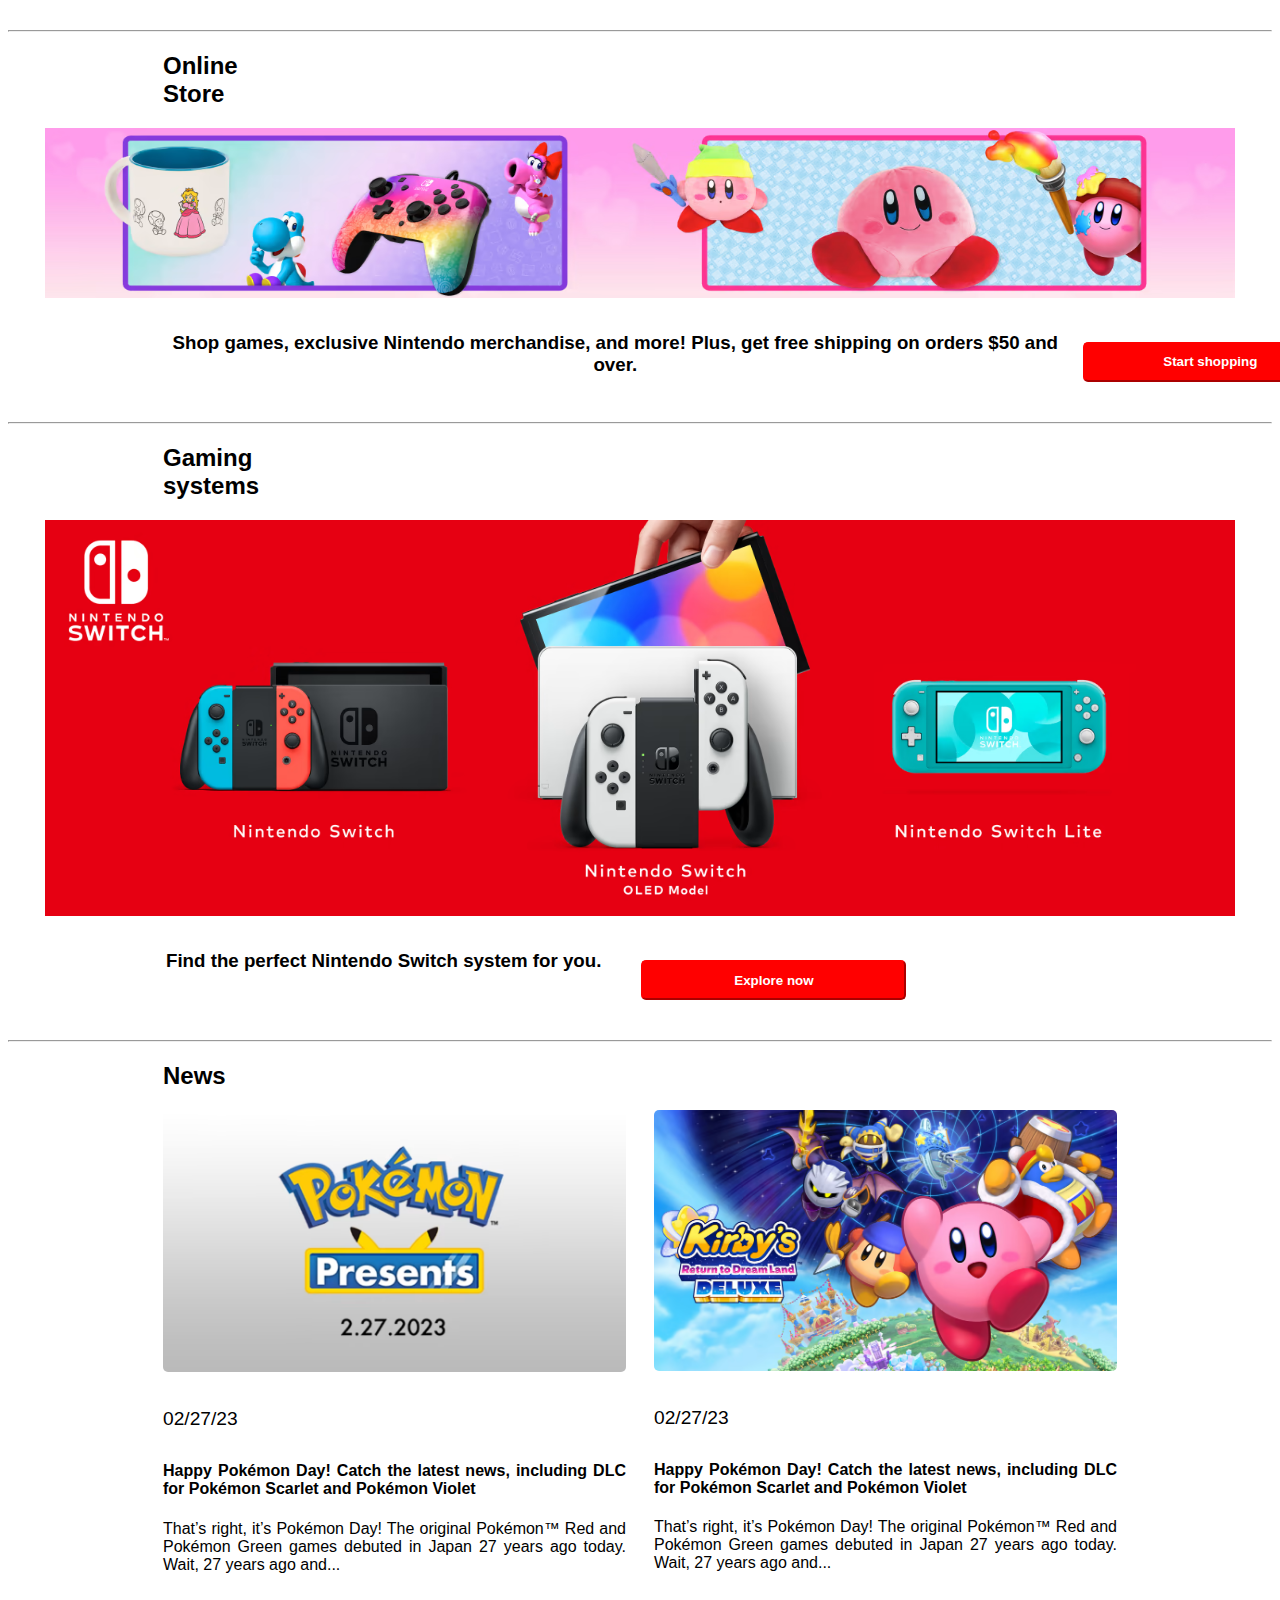
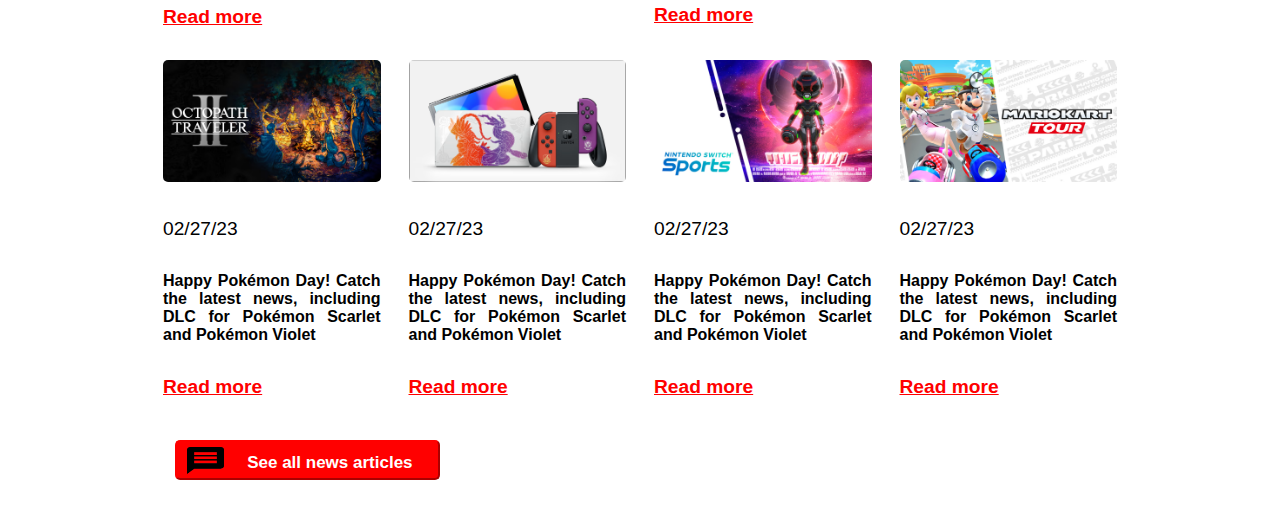
<file: giuseppe/index.html>
<!DOCTYPE html>
<html lang="en">
  <head>
    <meta charset="UTF-8" />
    <meta http-equiv="X-UA-Compatible" content="IE=edge" />
    <meta name="viewport" content="width=device-width, initial-scale=1.0" />
    <link rel="stylesheet" href="./css/style.css" />
  </head>
  <body>
    <section class="tasks-giuseppe">
      <hr />
      <div class="online-store">
        <h2>Online Store</h2>
        <div>
          <a href="#">
            <img src="./asset/onlinestore.avif" alt="" class="online-store-image" />
          </a>
        </div>
        <div class="under-image-online-store">
          <h3>
            Shop games, exclusive Nintendo merchandise, and more! Plus, get free
            shipping on orders $50 and over.
          </h3>
          <button class="format-button">Start shopping</button>
        </div>
        <hr />
      </div>
      <div class="gaming-systems">
        <h2>Gaming systems</h2>
        <div>
          <a href="#">
            <img src="./asset/gamingsistems.avif" alt="" class="gaming-systems-image" />
          </a>
        </div>
        <div class="under-image-gaming-systems">
          <h3 class="adjust-margin">
            Find the perfect Nintendo Switch system for you.
          </h3>
          <button class="format-button">Explore now</button>
        </div>
      </div>
      <hr />
      <div>
        <h2 class="adjust-margin-news">News</h2>
        <div class="big-cards-grid">
          <a href="#">
            <div class="big-card">
              <img src="./asset/bigcard.avif" alt="" class="big-card-image" />
              <h5 class="adjust-date">02/27/23</h5>
              <h4 class="bolder">
                Happy Pokémon Day! Catch the latest news, including DLC for
                Pokémon Scarlet and Pokémon Violet
              </h4>
              <h4 class="justify">
                That’s right, it’s Pokémon Day! The original Pokémon™ Red and
                Pokémon Green games debuted in Japan 27 years ago today. Wait,
                27 years ago and...
              </h4>
              <h5 class="adjust-read-more">Read more</h5>
            </div>
          </a>

          <a href="#">
            <div class="big-card">
              <img src="./asset/bigcard2.avif" alt="" class="big-card-image" />
              <h5 class="adjust-date">02/27/23</h5>
              <h4 class="bolder">
                Happy Pokémon Day! Catch the latest news, including DLC for
                Pokémon Scarlet and Pokémon Violet
              </h4>
              <h4 class="justify">
                That’s right, it’s Pokémon Day! The original Pokémon™ Red and
                Pokémon Green games debuted in Japan 27 years ago today. Wait,
                27 years ago and...
              </h4>
              <h5 class="adjust-read-more">Read more</h5>
            </div>
          </a>
        </div>

        <div class="small-cards-grid">
          <a href="#">
            <div class="small-card">
              <img src="./asset/smallcard.avif" alt="" class="small-card-image" />
              <h5 class="adjust-small-date">02/27/23</h5>
              <h4 class="small-bolder">
                Happy Pokémon Day! Catch the latest news, including DLC for
                Pokémon Scarlet and Pokémon Violet
              </h4>
              <h5 class="adjust-small-read-more">Read more</h5>
            </div>
          </a>

          <a href="#">
            <div class="small-card">
              <img src="./asset/smallcard2.avif" alt="" class="small-card-image" />
              <h5 class="adjust-small-date">02/27/23</h5>
              <h4 class="small-bolder">
                Happy Pokémon Day! Catch the latest news, including DLC for
                Pokémon Scarlet and Pokémon Violet
              </h4>
              <h5 class="adjust-small-read-more">Read more</h5>
            </div>
          </a>

          <a href="#">
            <div class="small-card">
              <img src="./asset/smallcard3.avif" alt="" class="small-card-image" />
              <h5 class="adjust-small-date">02/27/23</h5>
              <h4 class="small-bolder">
                Happy Pokémon Day! Catch the latest news, including DLC for
                Pokémon Scarlet and Pokémon Violet
              </h4>
              <h5 class="adjust-small-read-more">Read more</h5>
            </div>
          </a>

          <a href="#">
            <div class="small-card">
              <img src="./asset/smallcard4.avif" alt="" class="small-card-image" />
              <h5 class="adjust-small-date">02/27/23</h5>
              <h4 class="small-bolder">
                Happy Pokémon Day! Catch the latest news, including DLC for
                Pokémon Scarlet and Pokémon Violet
              </h4>
              <h5 class="adjust-small-read-more">Read more</h5>
            </div>
          </a>
        </div>

        <div class="see-all-news-button">
          <button class="format-button">
            <div class="logo-block">
            <img src="./asset/button-logo.png" alt="" class="logo-button" />
            </div>
            <div class="text-block">See all news articles</div>
          </button>
        </div>
      </div>
    </section>
  </body>
</html>
</file>
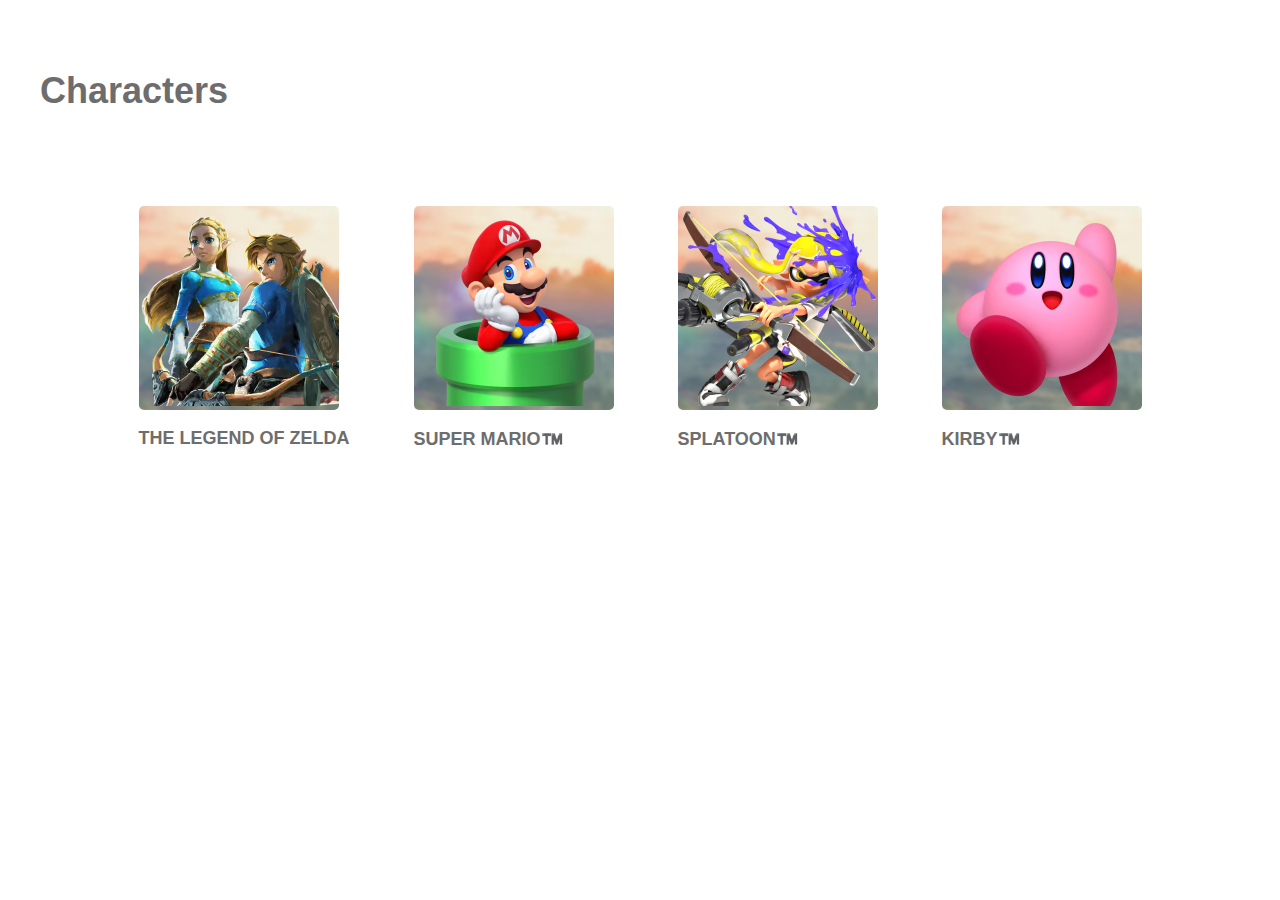
<file: Luca/index.html>
<!DOCTYPE html>
<html lang="en">
  <head>
    <meta charset="UTF-8" />
    <meta http-equiv="X-UA-Compatible" content="IE=edge" />
    <meta name="viewport" content="width=device-width, initial-scale=1.0" />
    <link rel="stylesheet" href="style.css" />
    <title>Nintendo Characters</title>
  </head>
  <body>
    <section class="characters-section">
      <h2>Characters</h2>
      <div class="characters-grid">
        <div class="character">
          <div class="character-image">
            <img src="Assets/Zelda.avif" alt="Link" />
          </div>
          <h3>The Legend Of Zelda</h3>
        </div>
        <div class="character">
          <div class="character-image">
            <img src="Assets/Mario.avif" alt="Mario" />
          </div>
          <h3>Super Mario™️</h3>
        </div>
        <div class="character">
          <div class="character-image">
            <img src="Assets/Splatoon.avif" alt="Splatoon" />
          </div>
          <h3>Splatoon™️</h3>
        </div>
        <div class="character">
          <div class="character-image">
            <img src="Assets/Kirby.avif" alt="Kirby" />
          </div>
          <h3>Kirby™️</h3>
        </div>
      </div>
    </section>
  </body>
</html>
</file>
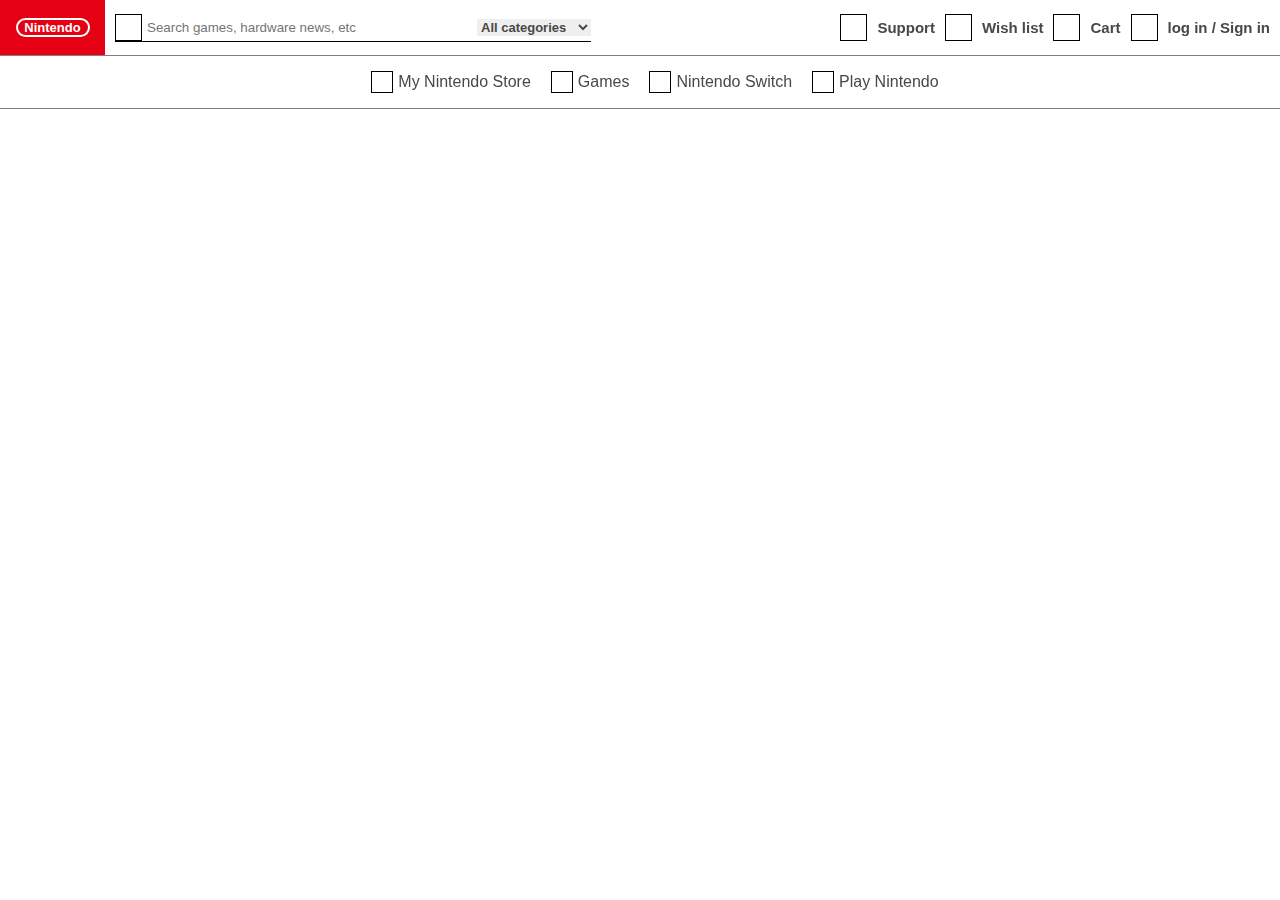
<file: navbar/index.html>
<!DOCTYPE html>
<html lang="en">
  <head>
    <link rel="stylesheet" href="./file-css/styleNav.css" />
    <meta charset="UTF-8" />
    <meta http-equiv="X-UA-Compatible" content="IE=edge" />
    <meta name="viewport" content="width=device-width, initial-scale=1.0" />
    <title>Document</title>
  </head>
  <body>
    <nav>
      <div class="top-side">
        <div class="box-logo">
          <div class="logo">
            <div class="nintendo">Nintendo</div>
          </div>
        </div>

        <div class="search-bar">
          <div class="search">
            <div class="lens-box">
              <div class="lens"></div>
            </div>

            <input type="text" placeholder="Search games, hardware news, etc" />
          </div>

          <div class="select">
            <select class="all-categories">
              <option value="null">All categories</option>
              <option value="null">Games</option>
              <option value="null">Hardware</option>
              <option value="null">Merchandise</option>
              <option value="null">News & Events</option>
              <option value="null">Support</option>
            </select>
          </div>
        </div>

        <div class="buttons">
          <div class="support">
            <div class="comment-box">
              <div class="comment"></div>
            </div>
            <button id="support">Support</button>
          </div>

          <div class="wish-list">
            <div class="heart-box">
              <div class="heart"></div>
            </div>
            <button id="wish-list">Wish list</button>
          </div>

          <div class="cart">
            <div class="cart-box">
              <div class="cart"></div>
            </div>
            <button id="cart">Cart</button>
          </div>

          <div class="log-in">
            <div class="avatar-box">
              <div class="avatar"></div>
            </div>
            <button id="log-in">log in / Sign in</button>
          </div>
        </div>
      </div>

      <div class="bottom-side">
        <div class="all-boxes">

          <div class="box-bottom">
            <div class="box-logo"></div>
            <div class="p-store">My Nintendo Store</div>
          </div>

          <div class="box-bottom">
            <div class="box-logo"></div>
            <div class="p-games">Games</div>
          </div>

          <div class="box-bottom">
              <div class="box-logo"></div>
              <div class="p-nintendo">Nintendo Switch</div>
          </div>

          <div class="box-bottom">
              <div class="box-logo"></div>
              <div class="p-play">Play Nintendo</div>
          </div>


        </div>
      </div>
    </nav>
  </body>
</html>
</file>
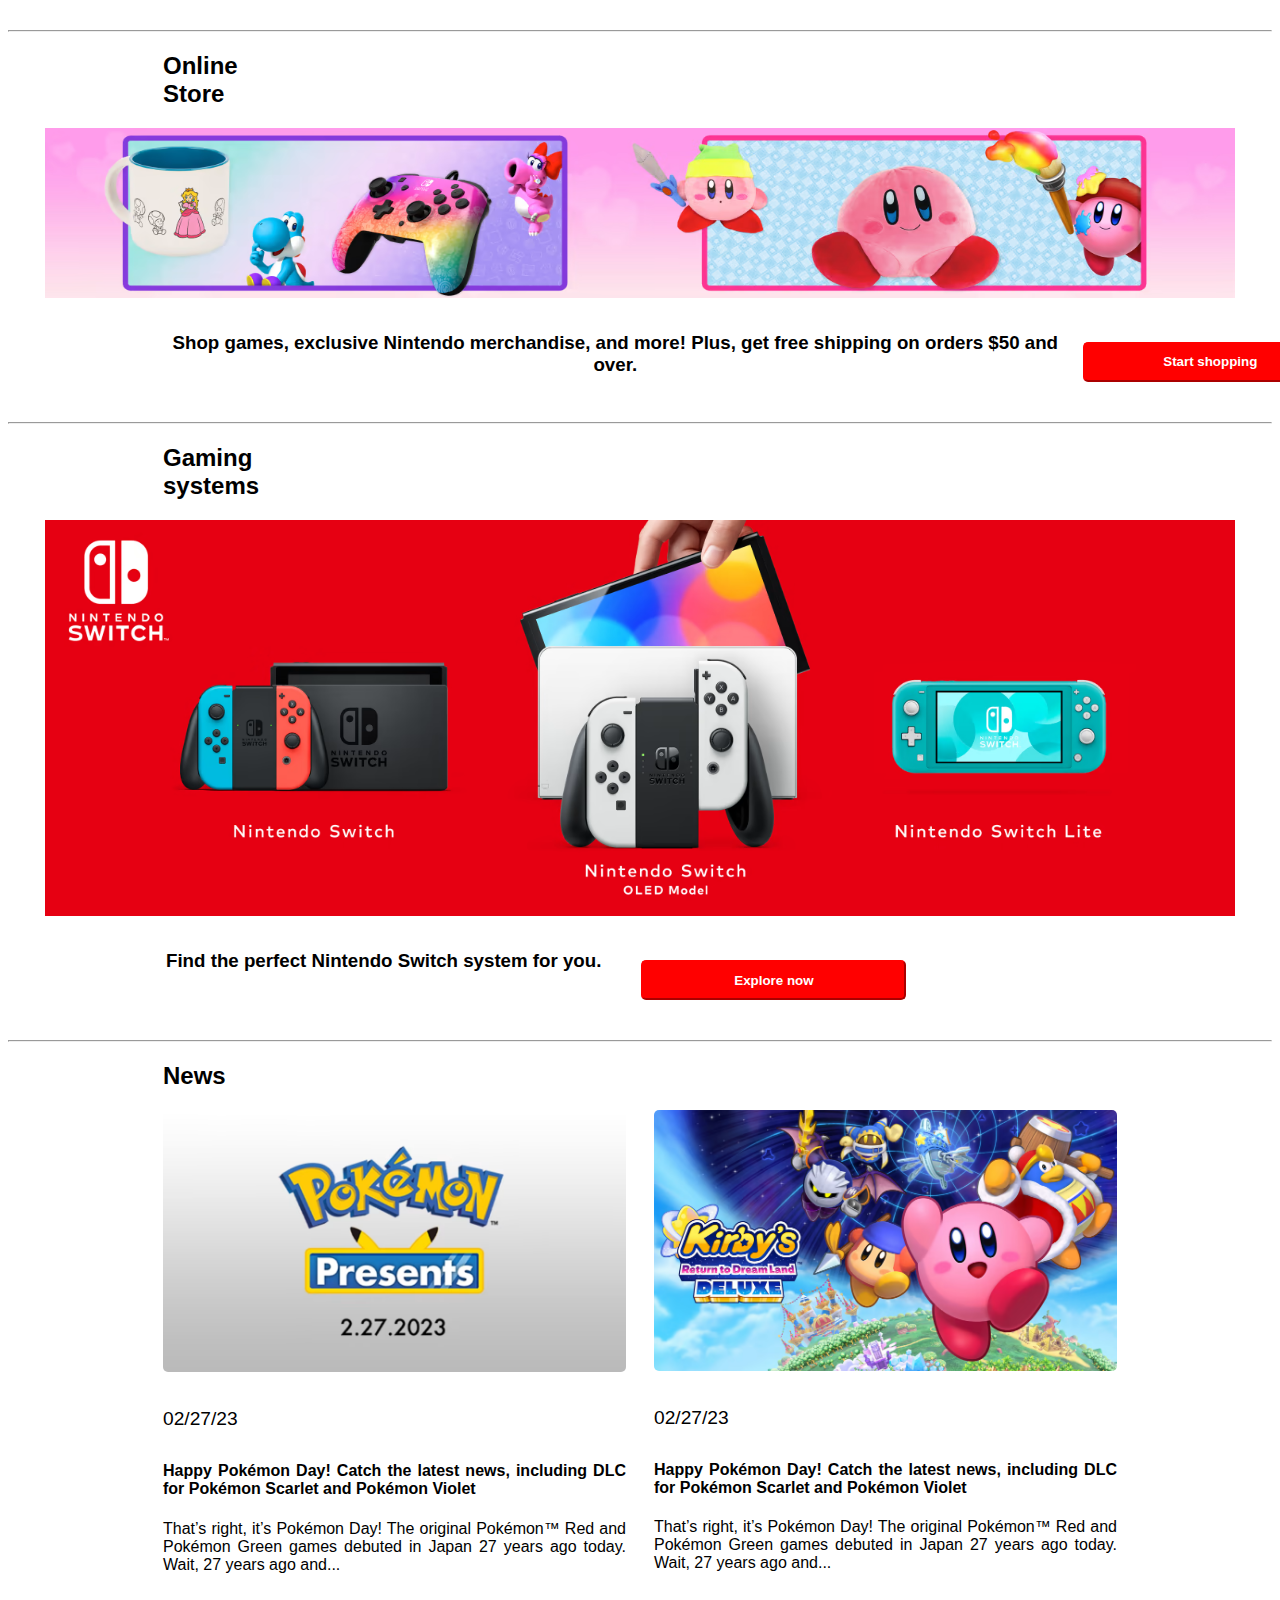
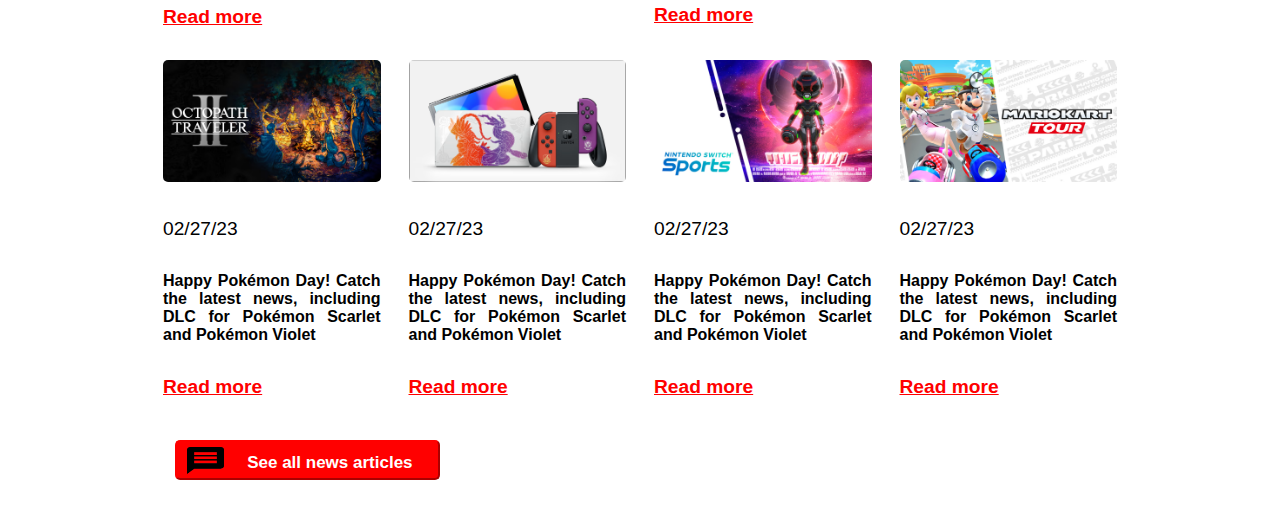
<file: workshop-files/index.html>
<!DOCTYPE html>
<html lang="en">
  <head>
    <meta charset="UTF-8" />
    <meta http-equiv="X-UA-Compatible" content="IE=edge" />
    <meta name="viewport" content="width=device-width, initial-scale=1.0" />
    <link rel="stylesheet" href="/workshop-files/css/style.css" />
  </head>
  <body>
    <section class="tasks-giuseppe">
      <hr />
      <div class="online-store">
        <h2>Online Store</h2>
        <div>
          <a href="#">
            <img src="/workshop-files/images/onlinestore.avif" alt="" class="online-store-image" />
          </a>
        </div>
        <div class="under-image-online-store">
          <h3>
            Shop games, exclusive Nintendo merchandise, and more! Plus, get free
            shipping on orders $50 and over.
          </h3>
          <button class="format-button all-button">Start shopping</button>
        </div>
        <hr />
      </div>
      <div class="gaming-systems">
        <h2>Gaming systems</h2>
        <div>
          <a href="#">
            <img src="/workshop-files/images/gamingsistems.avif" alt="" class="gaming-systems-image" />
          </a>
        </div>
        <div class="under-image-gaming-systems">
          <h3 class="adjust-margin">
            Find the perfect Nintendo Switch system for you.
          </h3>
          <button class="format-button all-button">Explore now</button>
        </div>
      </div>
      <hr />
      <div>
        <h2 class="adjust-margin-news">News</h2>
        <div class="big-cards-grid">
          <a href="#">
            <div class="big-card">
              <img src="/workshop-files/images/bigcard.avif" alt="" class="big-card-image" />
              <h5 class="adjust-date">02/27/23</h5>
              <h4 class="bolder">
                Happy Pokémon Day! Catch the latest news, including DLC for
                Pokémon Scarlet and Pokémon Violet
              </h4>
              <h4 class="justify">
                That’s right, it’s Pokémon Day! The original Pokémon™ Red and
                Pokémon Green games debuted in Japan 27 years ago today. Wait,
                27 years ago and...
              </h4>
              <h5 class="adjust-read-more">Read more</h5>
            </div>
          </a>

          <a href="#">
            <div class="big-card">
              <img src="/workshop-files/images/bigcard2.avif" alt="" class="big-card-image" />
              <h5 class="adjust-date">02/27/23</h5>
              <h4 class="bolder">
                Happy Pokémon Day! Catch the latest news, including DLC for
                Pokémon Scarlet and Pokémon Violet
              </h4>
              <h4 class="justify">
                That’s right, it’s Pokémon Day! The original Pokémon™ Red and
                Pokémon Green games debuted in Japan 27 years ago today. Wait,
                27 years ago and...
              </h4>
              <h5 class="adjust-read-more">Read more</h5>
            </div>
          </a>
        </div>

        <div class="small-cards-grid">
          <a href="#">
            <div class="small-card">
              <img src="/workshop-files/images/smallcard.avif" alt="" class="small-card-image" />
              <h5 class="adjust-small-date">02/27/23</h5>
              <h4 class="small-bolder">
                Happy Pokémon Day! Catch the latest news, including DLC for
                Pokémon Scarlet and Pokémon Violet
              </h4>
              <h5 class="adjust-small-read-more">Read more</h5>
            </div>
          </a>

          <a href="#">
            <div class="small-card">
              <img src="/workshop-files/images/smallcard2.avif" alt="" class="small-card-image" />
              <h5 class="adjust-small-date">02/27/23</h5>
              <h4 class="small-bolder">
                Happy Pokémon Day! Catch the latest news, including DLC for
                Pokémon Scarlet and Pokémon Violet
              </h4>
              <h5 class="adjust-small-read-more">Read more</h5>
            </div>
          </a>

          <a href="#">
            <div class="small-card">
              <img src="/workshop-files/images/smallcard3.avif" alt="" class="small-card-image" />
              <h5 class="adjust-small-date">02/27/23</h5>
              <h4 class="small-bolder">
                Happy Pokémon Day! Catch the latest news, including DLC for
                Pokémon Scarlet and Pokémon Violet
              </h4>
              <h5 class="adjust-small-read-more">Read more</h5>
            </div>
          </a>

          <a href="#">
            <div class="small-card">
              <img src="/workshop-files/images/smallcard4.avif" alt="" class="small-card-image" />
              <h5 class="adjust-small-date">02/27/23</h5>
              <h4 class="small-bolder">
                Happy Pokémon Day! Catch the latest news, including DLC for
                Pokémon Scarlet and Pokémon Violet
              </h4>
              <h5 class="adjust-small-read-more">Read more</h5>
            </div>
          </a>
        </div>

        <div class="see-all-news-button">
          <button class="format-last-button">
            <div class="logo-block">
            <img src="/workshop-files/images/button-logo.png" alt="" class="logo-button" />
            </div>
            <div class="text-block">See all news articles</div>
          </button>
        </div>
      </div>
    </section>
  </body>
</html>
</file>
<file: giuseppe/css/style.css>
@import url("https://fonts.cdnfonts.com/css/museo-sans-rounded%27");

body{
    font-family: 'museo sans rounded', sans-serif;
}

.tasks-giuseppe{
    text-align: center;
    margin-top: 30px;
    margin-bottom: 30px;
}

.online-store-image{
    width: 1190px;
    height: 170px;
}

.under-image-online-store{
    width: 1190px;
    display: flex;
    justify-content: space-between;
    margin-left: 150px;
    margin-top: 30px;
    margin-bottom: 30px;
}

h3{
    margin:0;
    margin-left: 8px;
    margin-right: 8px;
}

h2{
    margin-right: 1070px;
    margin-left: 155px;
    text-align: left;
}

.format-button{
    width: 265px;
    height: 40px;
    text-align: center;
    color: white;
    background-color: red;
    font-weight: 700;
    border-radius: 5px;
    border-color: red;
    display: flex;
    justify-content: space-around;
    align-items: center;
    margin: 10px;
}

.gaming-systems-image{
    width: 1190px;

}

.under-image-gaming-systems{
    width: 1200px;
    display: flex;
    margin-left: 150px;
    margin-top: 30px;
    margin-bottom: 30px;
}

.adjust-margin{
    margin-right: 30px;
}

.big-card{
display: block;
}

.big-cards-grid{
    display: inline-flex;
    gap: 28px;
    margin-left: 155px;
    margin-right: 155px;
    padding-left: 0px;
    padding-right: 0px;  
}

.small-cards-grid{
    display: inline-flex;
    gap: 28px;
    margin-left: 155px;
    margin-right: 155px;
    padding-left: 0px;
    padding-right: 0px;
}

.small-card-image{
    border-radius: 5px;
    width: 100%;
}

.big-card-image{
    width:100%;
    border-radius: 5px;
}

a {
    text-decoration: none;
    color: black;
}

.justify {
    text-align: justify;
    font-weight: 100;
}

.bolder{
    text-align: justify;
}

h5{
    text-align: left;
    font-size: larger;
}

.adjust-read-more{
    text-decoration: underline;
    color: red;
}

.adjust-date{
    font-weight: lighter;
}

.adjust-small-date{
    font-weight: lighter;
}

.adjust-small-read-more{
    text-decoration: underline;
    color: red;
}

.see-all-news-button{
    text-align: left;
    margin-left: 157px;
    margin-right: 157px;
}

.small-bolder{
    text-align: justify;
}

.logo-button{
    width: 100%;
    height: 100%;
}

.logo-block{
    height: 80%;
    width: 15%;
}

.text-block{
    height: 44%;
    width: 75%;
    align-items: center;
    justify-content: center;
    padding: 5px;
    font-size: 17px;
}

button:hover{
    background-color: rgb(193, 11, 11);
    transition: all 0.2s ease-in-out;
    transform: scale(1.5,1.5);
}

.big-card-image:hover,
.small-card-image:hover{
    filter: brightness(0.5);
    transition: all 0.2s ease-in-out;
}

.bolder:hover,
.small-bolder:hover{
    color: red;
    transition: all 0.2s ease-in-out;
}

.adjust-read-more:hover,
.adjust-small-read-more:hover{
    color: darkred;
    transition: all 0.2s ease-in-out;
}
</file>
<file: Luca/style.css>
.characters-section {
  font-family: sans-serif;
  padding: 2rem;
}

.characters-section h2 {
  font-size: 36px;
  color: #6d6d6d;
}
.character h3 {
  font-size: 18px;
  color: #6d6d6d;
  text-transform: uppercase;
}

.characters-grid {
  display: flex;
  justify-content: center;
  align-items: center;
  padding: 2rem;
}

.character {
  text-align: left;
  max-width: fit-content;
  overflow: hidden;
  padding: 2rem;
}

.character-image {
  position: relative;
  max-width: 100%;
  max-height: 80%;
  max-width: fit-content;
  overflow: hidden;
  border-radius: 5px;
}

.character-image::before {
  content: "";
  position: absolute;
  top: 0;
  left: 0;
  width: 100%;
  height: 250px;
  background-image: url(Assets/Zelda-bg.avif);
  background-repeat: no-repeat;
  background-size: cover;
  z-index: -1;
  transition: all 0.3s ease-in-out;
  transform: scale(1.1);
}
.character-image:hover::before {
  transform: scale(1);
}
.character-image img {
  max-width: 100%;
  max-height: 80%;
  max-width: fit-content;
  overflow: hidden;
  transition: all 0.3s ease-in-out;
}
.character-image:hover img {
  transform: scale(1.3);
}
</file>
<file: navbar/file-css/styleNav.css>
@import url(./root.css);

* {
    margin: 0;
    padding: 0;
    font-family: var(--font-family);
    color: var(--font-color)
}

body {
    display: flex;
    width: 100%;
    height: 100vh;
}

nav {
    display: flex;
    flex-direction: column;
    background-color: var(--primary-color);
    top: 0;
    position: sticky;
    width: 100%;
}

/*top side*/

nav .top-side {
    display: flex;
    flex-direction: row;
    justify-content: start;
    align-items: center;
    gap: 10px;
    border-bottom: 1px solid grey;
}

nav .top-side .box-logo{
    display: flex;
    justify-content: center;
    align-items: center;
}

nav .top-side .box-logo .logo {
    display: flex;
    justify-content: center;
    align-items: center;
    border: 2px solid var(--primary-color);
    width: 70px;
    height: 15px;
    border-radius: 70px;
}

nav .top-side .box-logo .logo .nintendo {
    color: var(--primary-color);
    font-weight: bold;
    font-size: 13px;
}


nav .top-side .search-bar {
    display: flex;
    flex-direction: row;
    justify-content: start;
    align-items: center;
    border-bottom: 1px solid black;
    


}

nav .top-side .search-bar .search{
    display: flex;
    flex-direction: row;
    justify-content: start;
    align-items: center;
    gap: 5px;
}

nav .top-side .search-bar .search .lens-box {
    border: 1px black solid;
    width: 25px;
    height: 25px;

}

nav .top-side .search-bar .search input {
    border: none;
    width: 300px;

}

nav .top-side .search-bar .select .all-categories {
    border: none;
    margin-left: 30px;
    font-weight: bold;
    font-size: 13px;

}

nav .top-side .box-logo {
    background-color: var(--secondary-color);
    width: 105px;
    height: 55px;
}

nav .top-side .buttons {
    display: flex;
    flex-direction: row;
    justify-content: start;
    align-items: center;
    margin-left: auto;
}

button {
    border: none;
    background-color: var(--primary-color);
    padding: 10px;
    font-size: 15px;
    font-weight: bold;
}

nav .top-side .buttons {
    align-items: center;
}

nav .top-side .buttons .support {
    display: flex;
    flex-direction: row;
    align-items: center;
}
nav .top-side .buttons .support .comment-box {
    border: 1px black solid;
    width: 25px;
    height: 25px;
}
nav .top-side .buttons .wish-list {
    display: flex;
    flex-direction: row;
    align-items: center;
}

nav .top-side .buttons .wish-list .heart-box {
    border: 1px black solid;
    width: 25px;
    height: 25px;
}

nav .top-side .buttons .cart {
    display: flex;
    flex-direction: row;
    align-items: center;
}

nav .top-side .buttons .cart .cart-box {
    border: 1px black solid;
    width: 25px;
    height: 25px;
}

nav .top-side .buttons .log-in {
    display: flex;
    flex-direction: row;
    align-items: center;
}

nav .top-side .buttons .log-in .avatar-box {
    border: 1px black solid;
    width: 25px;
    height: 25px;
}

/*Bottom side*/

.bottom-side {
    display: flex;
    padding: 15px;
    width: 100%;
    justify-content: space-between;
    border-bottom:1px solid grey ;
}

.bottom-side .all-boxes {
    display: flex;
    width: 100%;
    gap: 20px;
    justify-content: center;
}
.bottom-side .all-boxes .box-bottom{
    display: flex;
    justify-content: space-between;
    align-items: center;
}

.bottom-side .all-boxes .box-bottom .box-logo {
    border: 1px solid black;
    width: 20px;
    height: 20px;
    margin-right: 5px;
}
</file>
<file: workshop-files/css/style.css>
@import url("https://fonts.cdnfonts.com/css/museo-sans-rounded%27");

body{
    font-family: 'museo sans rounded', sans-serif;
}

.tasks-giuseppe{
    text-align: center;
    margin-top: 30px;
    margin-bottom: 30px;
}

.online-store-image{
    width: 1190px;
    height: 170px;
}

.under-image-online-store{
    width: 1190px;
    display: flex;
    justify-content: space-between;
    margin-left: 150px;
    margin-top: 30px;
    margin-bottom: 30px;
}

h3{
    margin:0;
    margin-left: 8px;
    margin-right: 8px;
}

h2{
    margin-right: 1070px;
    margin-left: 155px;
    text-align: left;
}

.format-button{
    width: 265px;
    height: 40px;
    text-align: center;
    color: white;
    background-color: red;
    font-weight: 700;
    border-radius: 5px;
    border-color: red;
    display: flex;
    justify-content: space-around;
    align-items: center;
    margin: 10px;
}

.format-last-button{
    width: 265px;
    height: 40px;
    text-align: center;
    color: white;
    background-color: red;
    font-weight: 700;
    border-radius: 5px;
    border-color: red;
    display: flex;
    justify-content: space-around;
    align-items: center;
    margin: 10px;
}

.logo-button{
    width: 100%;
    height: 100%;
}

.logo-block{
    height: 80%;
    width: 15%;
}

.text-block{
    height: 44%;
    width: 75%;
    align-items: center;
    justify-content: center;
    padding: 5px;
    font-size: 17px;
}

.gaming-systems-image{
    width: 1190px;

}

.under-image-gaming-systems{
    width: 1200px;
    display: flex;
    margin-left: 150px;
    margin-top: 30px;
    margin-bottom: 30px;
}

.adjust-margin{
    margin-right: 30px;
}

.big-card{
display: block;
}

.big-cards-grid{
    display: inline-flex;
    gap: 28px;
    margin-left: 155px;
    margin-right: 155px;
    padding-left: 0px;
    padding-right: 0px;  
}

.small-cards-grid{
    display: inline-flex;
    gap: 28px;
    margin-left: 155px;
    margin-right: 155px;
    padding-left: 0px;
    padding-right: 0px;
}

.small-card-image{
    border-radius: 5px;
    width: 100%;
}

.big-card-image{
    width:100%;
    border-radius: 5px;
}

a {
    text-decoration: none;
    color: black;
}

.justify {
    text-align: justify;
    font-weight: 100;
}

.bolder{
    text-align: justify;
}

h5{
    text-align: left;
    font-size: larger;
}

.adjust-read-more{
    text-decoration: underline;
    color: red;
}

.adjust-date{
    font-weight: lighter;
}

.adjust-small-date{
    font-weight: lighter;
}

.adjust-small-read-more{
    text-decoration: underline;
    color: red;
}

.see-all-news-button{
    text-align: left;
    margin-left: 157px;
    margin-right: 157px;
}

.small-bolder{
    text-align: justify;
}

.format-button:hover > .text-block{
    font-size: 15px;
}

.all-button:hover{
    background-color: rgb(193, 11, 11);
    transition: all 0.2s ease-in-out;
    transform: scale(1.1,1.1);
    font-size: 12px;
}

.format-last-button:hover{
    background-color: rgb(193, 11, 11);
    font-size: 12px;
    transition: all 0.2s ease-in-out;
    transform: scale(1.1,1.1);
}

.big-card:hover > .big-card-image{
    filter: brightness(0.5);
    transition: all 0.2s ease-in-out;
}

.big-card:hover > .bolder{
    color: red;
    transition: all 0.2s ease-in-out;
}

.big-card:hover > .adjust-read-more{
    color: darkred;
    transition: all 0.2s ease-in-out;
}

.small-card:hover > .small-card-image{
    filter: brightness(0.5);
    transition: all 0.2s ease-in-out;
}

.small-card:hover > .small-bolder {
    color: red;
    transition: all 0.2s ease-in-out;
}

.small-card:hover > .adjust-small-read-more{
    color: darkred;
    transition: all 0.2s ease-in-out;
}
</file>
